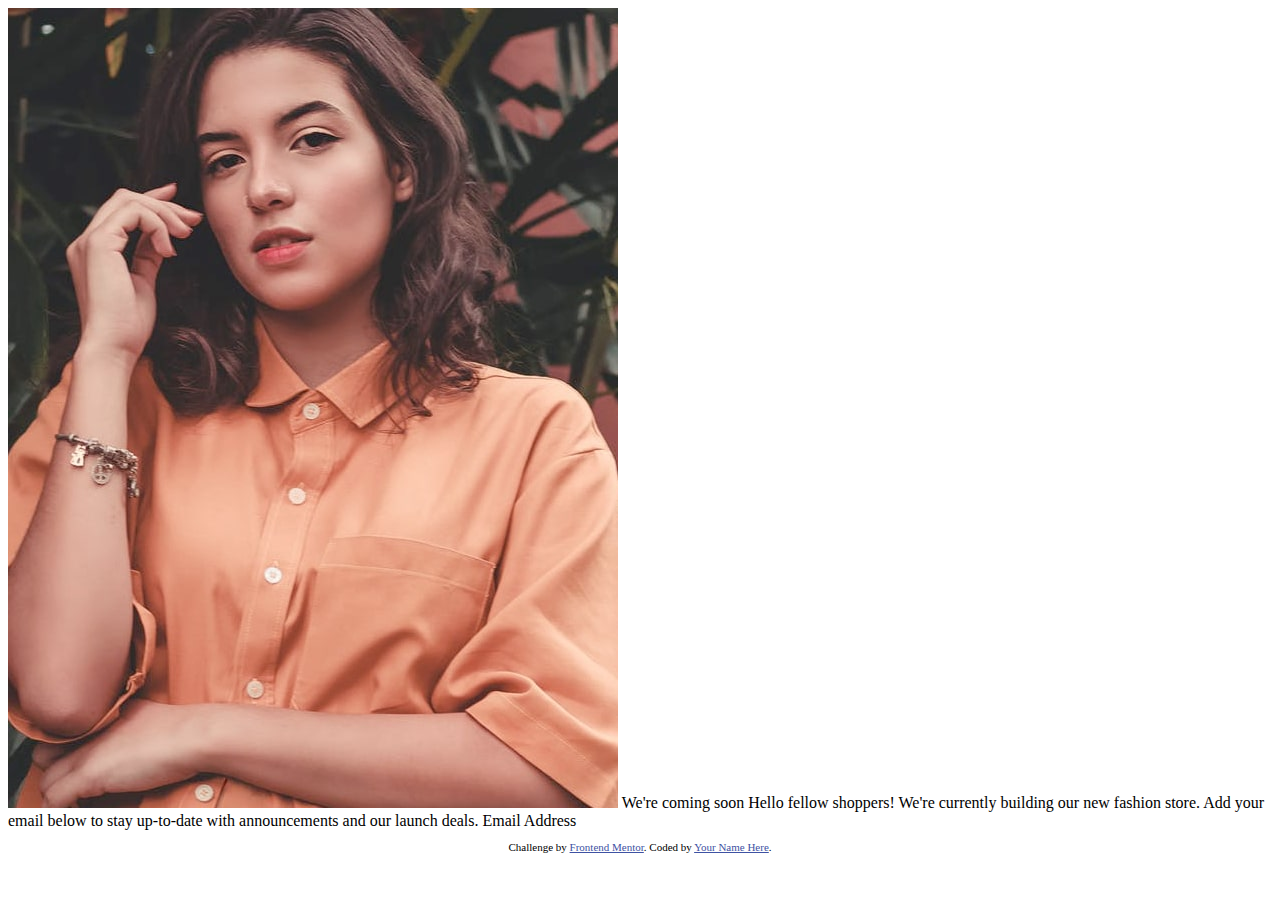
<file: base-apparel-coming-soon-master/index.html>
<!DOCTYPE html>
<html lang="en">
<head>
  <meta charset="UTF-8">
  <meta name="viewport" content="width=device-width, initial-scale=1.0"> <!-- displays site properly based on user's device -->

  <link rel="icon" type="image/png" sizes="32x32" href="./images/favicon-32x32.png">
  
  <title>Frontend Mentor | Base Apparel coming soon page</title>

  <!-- Feel free to remove these styles or customise in your own stylesheet 👍 -->
  <style>
    .attribution { font-size: 11px; text-align: center; }
    .attribution a { color: hsl(228, 45%, 44%); }
  </style>
</head>
<body>
<img src="images/hero-desktop.jpg" alt=""/>
  We're coming soon

  Hello fellow shoppers! We're currently building our new fashion store. 
  Add your email below to stay up-to-date with announcements and our launch deals.

  Email Address
  
  <footer>
    <p class="attribution">
      Challenge by <a href="https://www.frontendmentor.io?ref=challenge" target="_blank">Frontend Mentor</a>. 
      Coded by <a href="#">Your Name Here</a>.
    </p>
  </footer>
</body>
</html>
</file>
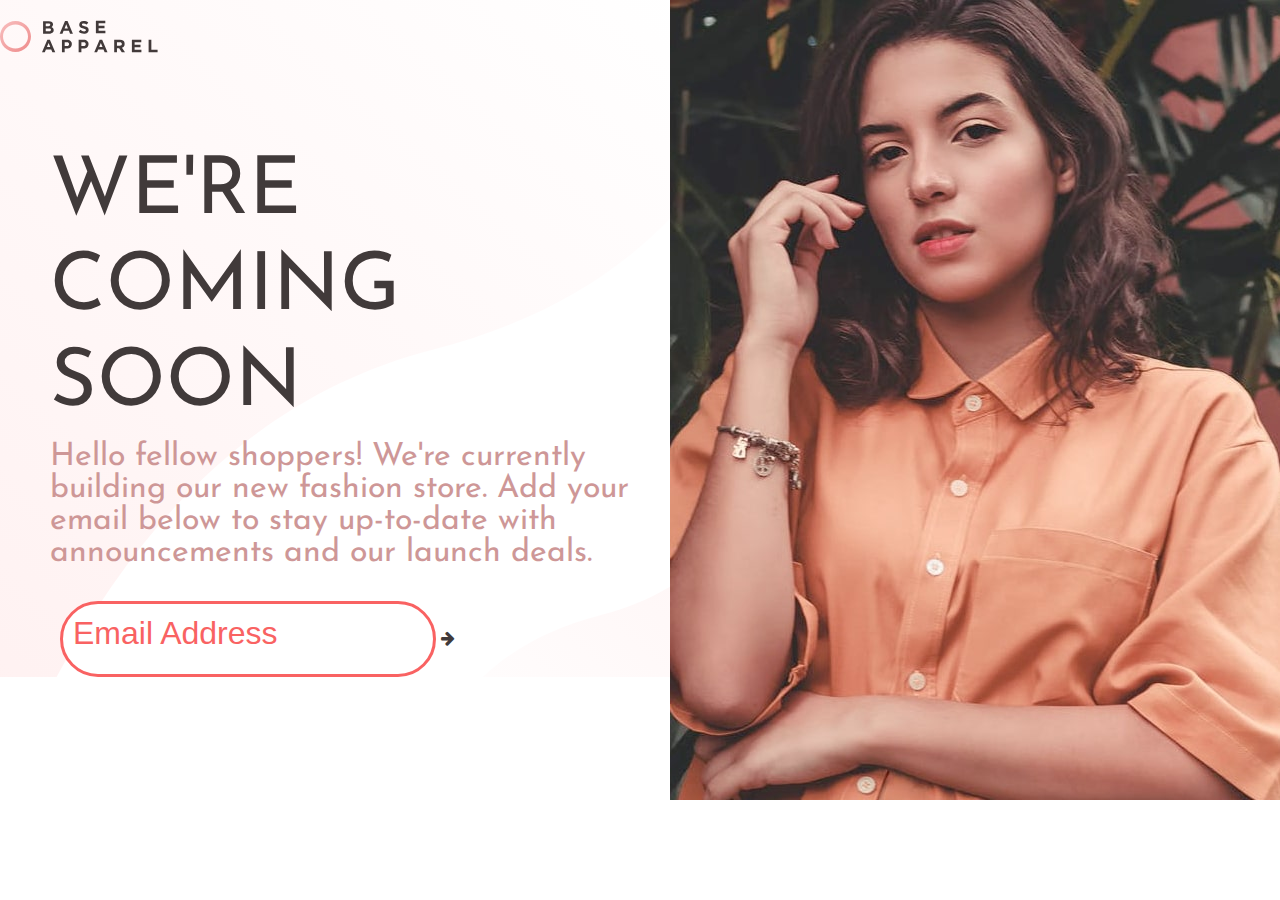
<file: newbie.html>
<!DOCTYPE html>
<html lang="en">
<head>
    <meta charset="UTF-8">
    <meta name="viewport" content="width=device-width, initial-scale=1.0">
    <title>opening soon</title>
    <link rel="stylesheet" href="https://stackpath.bootstrapcdn.com/font-awesome/4.7.0/css/font-awesome.min.css">
    <link rel="icon" type="image/png" sizes="32x32" href="base-apparel-coming-soon-master/images/favicon-32x32.png">
    <link rel="stylesheet" href="newbie.css">
    <link href="https://fonts.googleapis.com/css2?family=Josefin+Sans&display=swap" rel="stylesheet">
    <link href="https://fonts.googleapis.com/css2?family=Josefin+Sans:wght@300&display=swap" rel="stylesheet">
    <link href="https://fonts.googleapis.com/css2?family=Josefin+Sans:wght@300;600&display=swap" rel="stylesheet">
</head>
<body>
    <main class="newbie">
    <div class="logocontent">
        <img  class="logo"src="base-apparel-coming-soon-master/images/logo.svg" alt="base apparel logo">
        <br>
        <br>
        <br>
        <br>
        <br>
        <br>
        <br>
        <h1 class="one">WE'RE</h1>
        <br>
        <h1 class="two"> COMING </h1>
        <br>
        <h1 class="three">SOON</h1>
        <br>
        <p class="para">Hello fellow shoppers! We're currently building our new
            fashion store. Add your email below to stay up-to-date with  
            announcements and our launch deals.
          </p>
          <br>
          <br>

          <div class="sr">
          <input type="text" name="box" placeholder="Email Address">
          <a class="search-btn" href="">
            <i class="fa fa-arrow-right" aria-hidden="true"></i>
          </a>
        </div>
    </div>
<div class="picture">
    <img src="base-apparel-coming-soon-master/images/hero-desktop.jpg" alt="">
</div>

</main>
</body>
</html>
</file>
<file: newbie.css>
*{
    margin: 0;
    padding:0;
}



.newbie{
    display: flex;
    
    font-family: 'Josefin Sans', sans-serif;
    
}

.logo{
    margin-top: 20px;
}

.logocontent{
    background-image: url("base-apparel-coming-soon-master/images/bg-pattern-desktop.svg");
    height: fit-content;
}
.logocontent h1{
    font-size: 5rem;
    font-weight: 400;
    color:  hsl(0, 6%, 24%);
    margin-left: 50px;
    width: 50%;
}

.logocontent p{
    font-size:2rem;
    color:hsl(0, 36%, 70%);
    margin-left: 50px;
}

.picture{
   width: 50%; 
}

.picture img{
    
}

.sr{margin-left: 60px
    ;}

    ::placeholder {
        color : hsl(0, 93%, 68%);
        font-size: 2rem;
      }

      i{
          color:  hsl(0, 6%, 24%);
          width:40px;
      }

input{
    border: 3px solid hsl(0, 93%, 68%);
    padding: 5px 10px;
    border-radius: 50px;
    width: 350px;
    height:60px;
}

@media screen and (max-width: 900px){
    .newbie{display:flex;
        flex-direction: column;
        flex-wrap: wrap;
}

@media screen and (max-width: 375px) {
.newbie{display:flex;
    flex-direction: column;
    flex-wrap: wrap;
}
}
</file>
